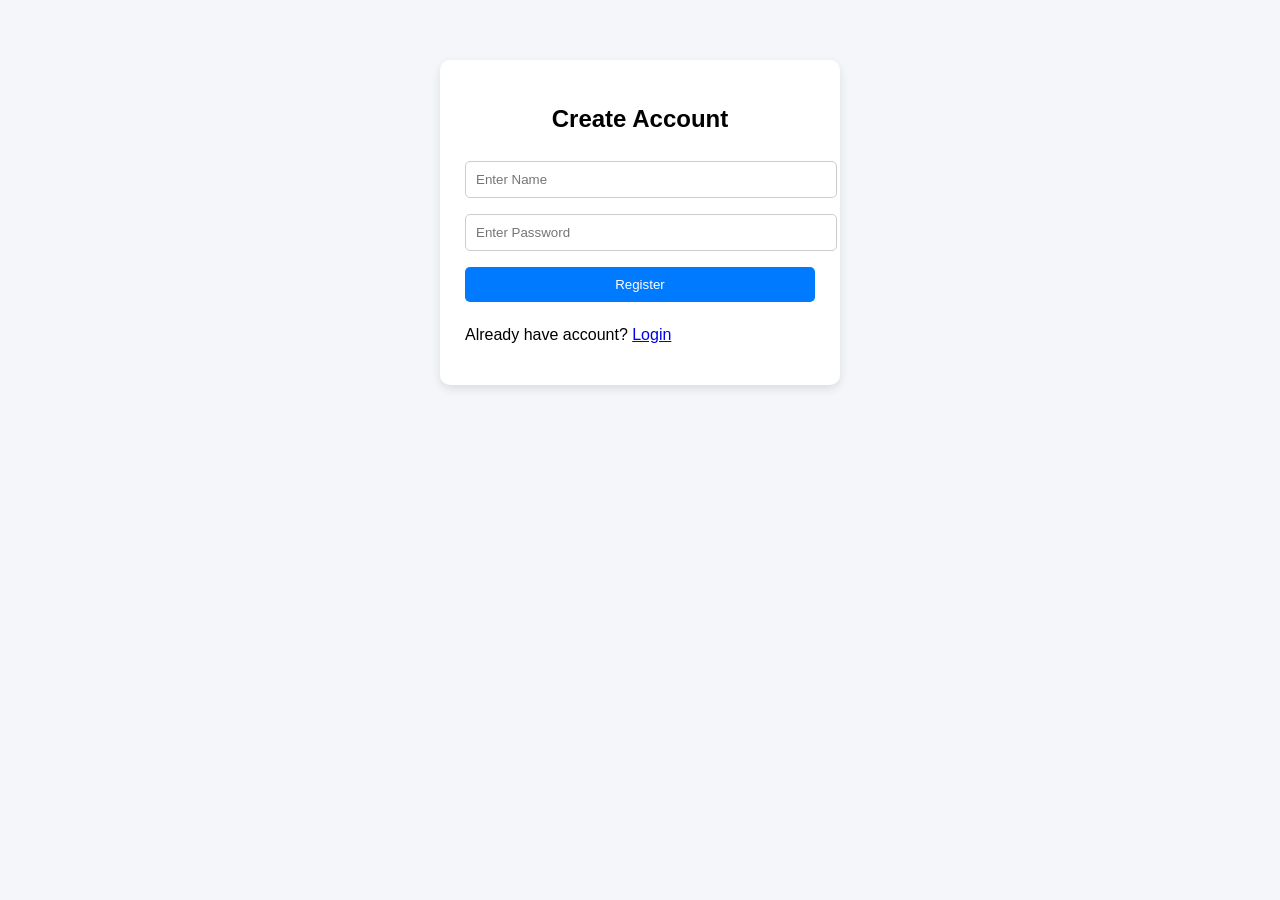
<file: index.html>
<!DOCTYPE html>
<html>
<head>
    <title>Bank Management Systems</title>

    
    <link rel="stylesheet" href="file2.css">
</head>
<body>

    
    <div class="container" id="registerSection">
        <h2>Create Account</h2>
        <input type="text" id="regName" placeholder="Enter Name">
        <input type="password" id="regPass" placeholder="Enter Password">
        <button onclick="register()">Register</button>
        <p>Already have account? <a href="#" onclick="showLogin()">Login</a></p>
    </div>

    
    <div class="container hidden" id="loginSection">
        <h2>Login</h2>
        <input type="text" id="loginName" placeholder="Enter Name">
        <input type="password" id="loginPass" placeholder="Enter Password">
        <button onclick="login()">Login</button>
        <p>No account? <a href="#" onclick="showRegister()">Register</a></p>
    </div>

    
    <div class="container hidden" id="dashboard">
        <h2>Bank Dashboard</h2>
        <p class="balance">Balance: ₹<span id="balance">0</span></p>

        <input type="number" id="amount" placeholder="Enter Amount">
        <button onclick="deposit()">Deposit</button>
        <button onclick="withdraw()">Withdraw</button>

        <h3>Transaction History</h3>
        <div id="transactions"></div>

        <button class="logout" onclick="logout()">Logout</button>
    </div>

    
    <script src="file3.js"></script>
</body>
</html>
</file>
<file: file2.css>
body {
    font-family: Arial;
    background: #f4f6f9;
    margin: 0;
    padding: 0;
}

.container {
    width: 350px;
    margin: 60px auto;
    background: white;
    padding: 25px;
    border-radius: 10px;
    box-shadow: 0 4px 10px rgba(0,0,0,0.1);
}

h2 {
    text-align: center;
}

input, button {
    width: 100%;
    padding: 10px;
    margin: 8px 0;
    border-radius: 5px;
    border: 1px solid #ccc;
}

button {
    background: #007bff;
    color: white;
    border: none;
    cursor: pointer;
}

button:hover {
    background: #0056b3;
}

.hidden {
    display: none;
}

.balance {
    font-size: 20px;
    font-weight: bold;
    text-align: center;
    color: green;
}

.transaction {
    background: #f1f1f1;
    padding: 8px;
    margin: 5px 0;
    border-radius: 5px;
}

.logout {
    background: red;
}
</file>
